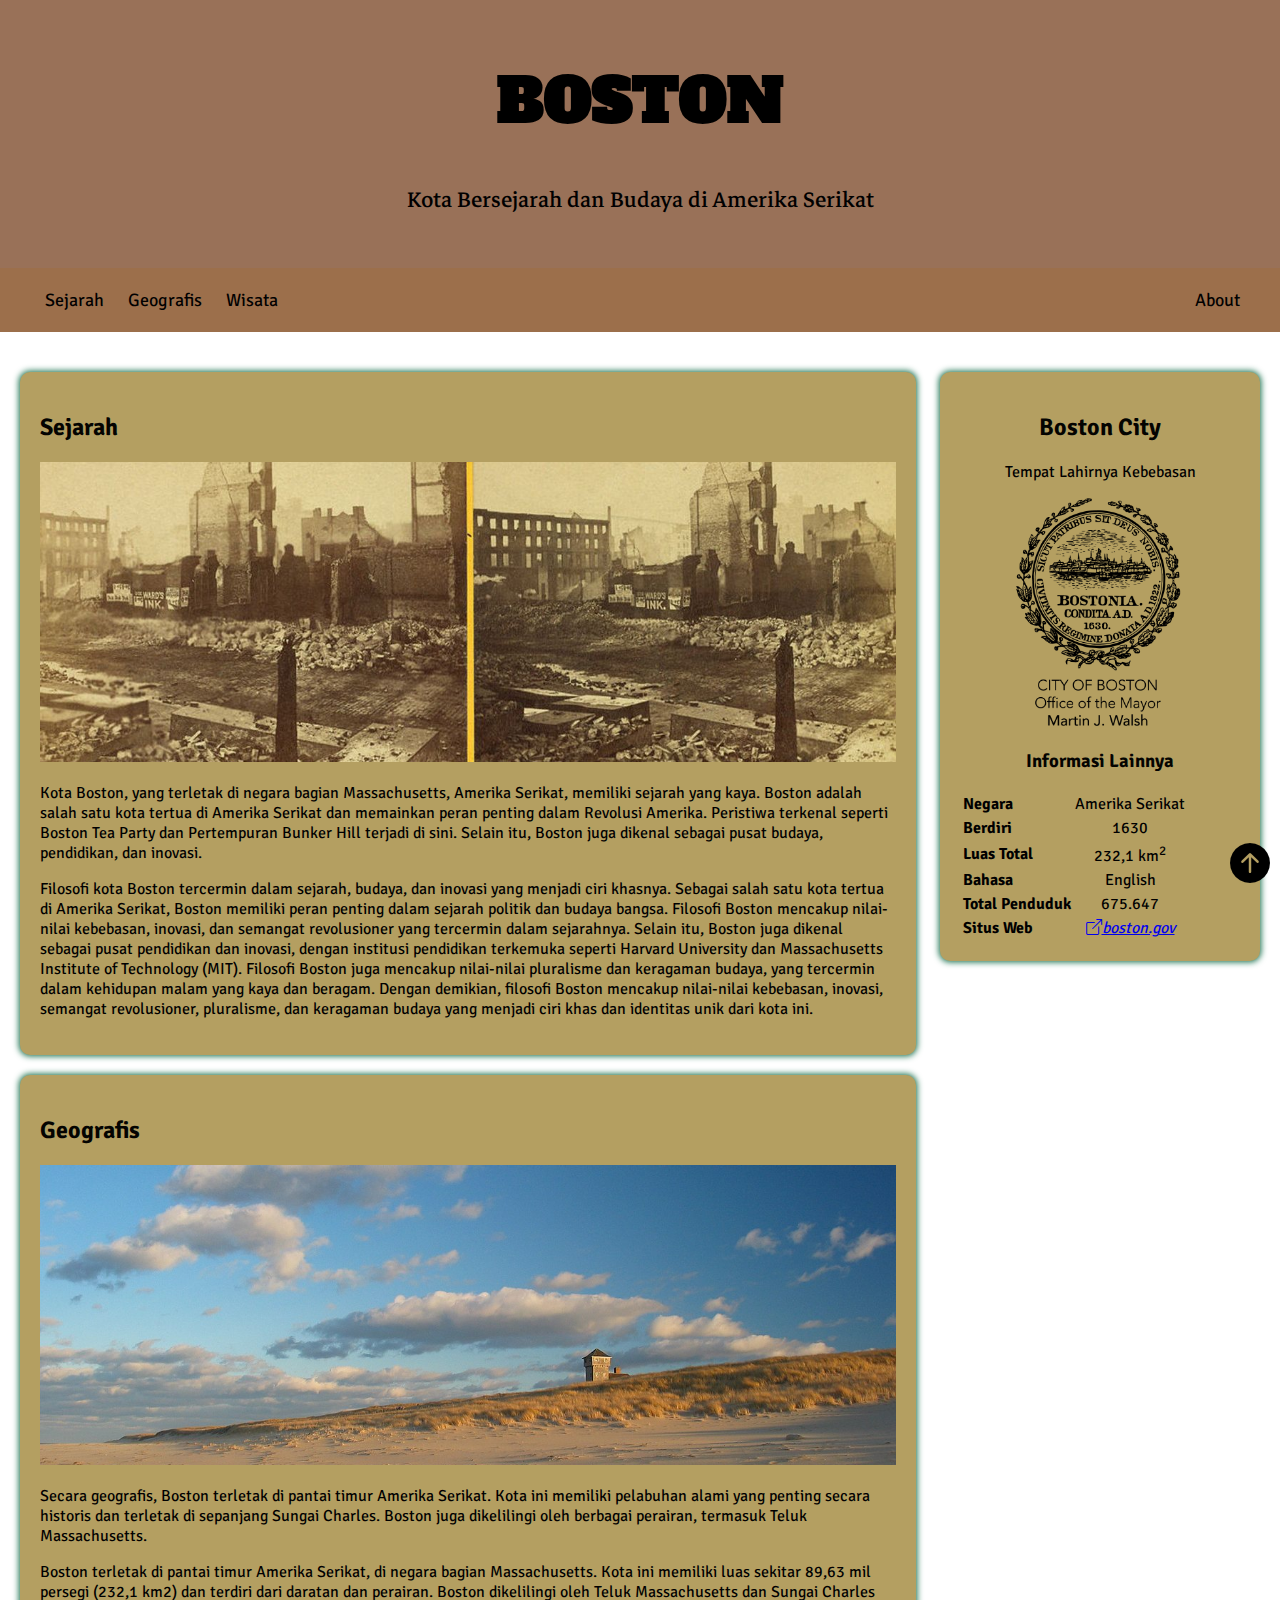
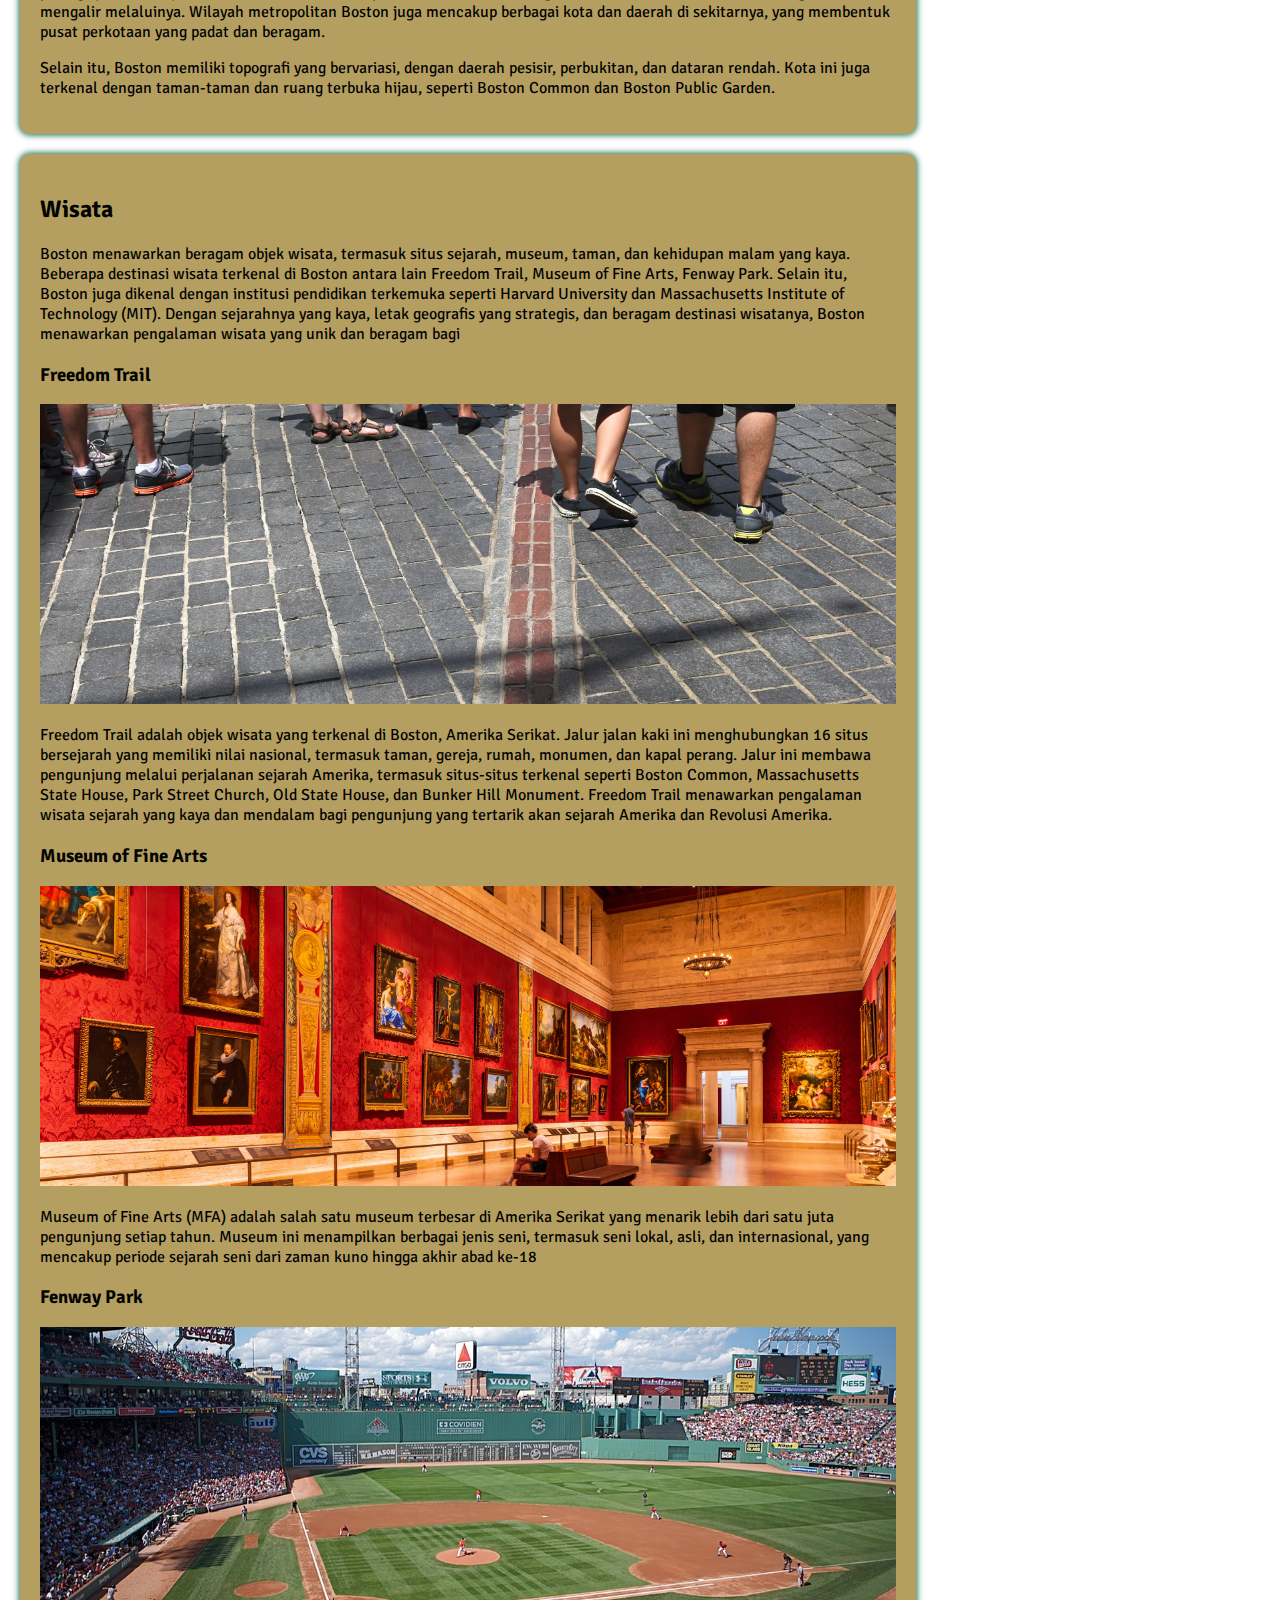
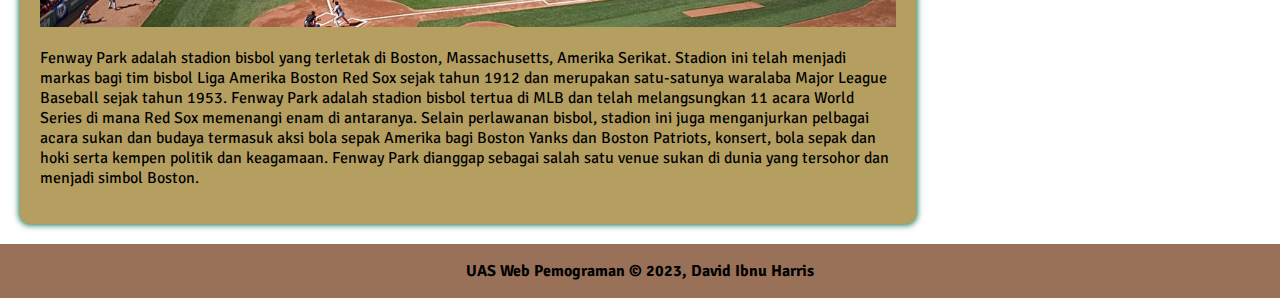
<file: index.html>
<!DOCTYPE html>
<html>
  <head>
    <meta charset="utf-8" />
    <meta name="viewport" content="width=device-width, initial-scale=1.0" />
    <title>Boston</title>

    <!-- My Own Styles -->
    <link rel="stylesheet" href="assets/styles/style.css" />
    <link rel="stylesheet" href="https://cdn.jsdelivr.net/npm/bootstrap-icons@1.11.2/font/bootstrap-icons.min.css">
    <link rel="stylesheet" href="https://cdnjs.cloudflare.com/ajax/libs/font-awesome/5.15.1/css/all.min.css">
    <link rel="stylesheet" href="https://cdnjs.cloudflare.com/ajax/libs/font-awesome/4.7.0/css/font-awesome.min.css">
    
  </head>
  
  <body>
    <header>
      
      <div id="top"></div>
      <a href="#top" id="btn">
        <i class="bi bi-arrow-up-circle-fill"></i>
      </a>
      <div class="jumbotron">
        <h1>BOSTON</h1>
        <p class="judul">
          Kota Bersejarah dan Budaya di Amerika Serikat
        </p>
      </div>

      <nav>
        <ul>
          <li>
            <a href="#sejarah">Sejarah</a>
          </li>
          <li>
            <a href="#geografis">Geografis</a>
          </li>
          <li>
            <a href="#wisata">Wisata</a>
          </li>
          <li class="about">
            <a href="BIO 1.html">About</a>
          </li>
        </ul>
      </nav>
    </header>

    <main>
      <!-- Konten artikel -->
      <div id="content">
        <article id="sejarah" class="card">
          <h2>Sejarah</h2>
          <img src="assets/image/Sejarah.jpg" alt="sejarah" class="featured-image" />
          <p>
            Kota Boston, yang terletak di negara bagian Massachusetts, Amerika Serikat, memiliki sejarah yang kaya. 
            Boston adalah salah satu kota tertua di Amerika Serikat dan memainkan peran penting dalam Revolusi Amerika. 
            Peristiwa terkenal seperti Boston Tea Party dan Pertempuran Bunker Hill terjadi di sini. Selain itu, Boston 
            juga dikenal sebagai pusat budaya, pendidikan, dan inovasi.
          </p>

          <p>
            Filosofi kota Boston tercermin dalam sejarah, budaya, dan inovasi yang menjadi ciri khasnya. 
            Sebagai salah satu kota tertua di Amerika Serikat, Boston memiliki peran penting dalam sejarah 
            politik dan budaya bangsa. Filosofi Boston mencakup nilai-nilai kebebasan, inovasi, dan semangat 
            revolusioner yang tercermin dalam sejarahnya. Selain itu, Boston juga dikenal sebagai pusat pendidikan dan inovasi,
            dengan institusi pendidikan terkemuka seperti Harvard University dan Massachusetts Institute of Technology (MIT). 
            Filosofi Boston juga mencakup nilai-nilai pluralisme dan keragaman budaya, yang tercermin dalam kehidupan 
            malam yang kaya dan beragam. Dengan demikian, filosofi Boston mencakup nilai-nilai kebebasan, inovasi, 
            semangat revolusioner, pluralisme, dan keragaman budaya yang menjadi ciri khas dan identitas unik dari kota ini.
          </p>
          
        </article>

        <article id="geografis" class="card">
          <h2>Geografis</h2>
          <img src="assets/image/geografis5.jpg" alt="geografis" class="featured-image" />
          <p>
            Secara geografis, Boston terletak di pantai timur Amerika Serikat. Kota ini memiliki pelabuhan alami yang 
            penting secara historis dan terletak di sepanjang Sungai Charles. Boston juga dikelilingi oleh berbagai perairan, 
            termasuk Teluk Massachusetts.
          </p>

          <p>
            Boston terletak di pantai timur Amerika Serikat, di negara bagian Massachusetts. 
            Kota ini memiliki luas sekitar 89,63 mil persegi (232,1 km2) dan terdiri dari daratan dan perairan. 
            Boston dikelilingi oleh Teluk Massachusetts dan Sungai Charles mengalir melaluinya. 
            Wilayah metropolitan Boston juga mencakup berbagai kota dan daerah di sekitarnya, yang membentuk pusat 
            perkotaan yang padat dan beragam.
          </p>

          <p>
            Selain itu, Boston memiliki topografi yang bervariasi, dengan daerah pesisir, perbukitan, dan dataran rendah. 
            Kota ini juga terkenal dengan taman-taman dan ruang terbuka hijau, seperti Boston Common dan Boston Public Garden.
          </p>
        </article>

        <article id="wisata" class="card">
          <h2>Wisata</h2>
          <p>
            Boston menawarkan beragam objek wisata, termasuk situs sejarah, museum, taman, dan kehidupan malam yang kaya. 
            Beberapa destinasi wisata terkenal di Boston antara lain Freedom Trail, Museum of Fine Arts, Fenway Park. 
            Selain itu, Boston juga dikenal dengan institusi pendidikan terkemuka seperti 
            Harvard University dan Massachusetts Institute of Technology (MIT).
            Dengan sejarahnya yang kaya, letak geografis yang strategis, dan beragam destinasi wisatanya, Boston menawarkan 
            pengalaman wisata yang unik dan beragam bagi
          </p>

          <section>
            <h3>Freedom Trail</h3>
            <img src="assets/image/freedom Trail.webp" alt="farm house" class="featured-image" />
            <p>
              Freedom Trail adalah objek wisata yang terkenal di Boston, Amerika Serikat. 
              Jalur jalan kaki ini menghubungkan 16 situs bersejarah yang memiliki nilai nasional, termasuk taman, 
              gereja, rumah, monumen, dan kapal perang. Jalur ini membawa pengunjung melalui perjalanan sejarah Amerika, 
              termasuk situs-situs terkenal seperti Boston Common, Massachusetts State House, Park Street Church, 
              Old State House, dan Bunker Hill Monument. Freedom Trail menawarkan pengalaman wisata sejarah yang kaya dan 
              mendalam bagi pengunjung yang tertarik akan sejarah Amerika dan Revolusi Amerika.
            </p>
          </section>

          <section>
            <h3>Museum of Fine Arts</h3>
            <img src="assets/image/Museum of Fine Arts.webp" alt="bosscha" class="featured-image" />
            <p>
              Museum of Fine Arts (MFA) adalah salah satu museum terbesar di Amerika Serikat yang menarik lebih dari 
              satu juta pengunjung setiap tahun. Museum ini menampilkan berbagai jenis seni, termasuk seni lokal, 
              asli, dan internasional, yang mencakup periode sejarah seni dari zaman kuno hingga akhir abad ke-18
            </p>
          </section>

          <section>
            <h3>Fenway Park</h3>
            <img src="assets/image/Fenway_from_Legend's_Box.jpg" alt="bosscha" class="featured-image" />
            <p>
              Fenway Park adalah stadion bisbol yang terletak di Boston, Massachusetts, Amerika Serikat. 
              Stadion ini telah menjadi markas bagi tim bisbol Liga Amerika Boston Red Sox sejak tahun 1912 dan 
              merupakan satu-satunya waralaba Major League Baseball sejak tahun 1953. Fenway Park adalah stadion 
              bisbol tertua di MLB dan telah melangsungkan 11 acara World Series di mana Red Sox memenangi enam di antaranya. 
              Selain perlawanan bisbol, stadion ini juga menganjurkan pelbagai acara sukan dan budaya termasuk aksi 
              bola sepak Amerika bagi Boston Yanks dan Boston Patriots, konsert, bola sepak dan hoki serta kempen politik 
              dan keagamaan. Fenway Park dianggap sebagai salah satu venue sukan di dunia yang tersohor dan menjadi simbol Boston.
            </p>
          </section>
        </article>
      </div>

      <!-- Aside 1 -->
      <aside>
        <article class="profile card">
          <header>
            <h2>Boston City</h2>
            <p>Tempat Lahirnya Kebebasan</p>
            <figure>
              <img src="assets/image/kisspng-east-boston-blanket-ywca-boston-decal-city-best-seal-5b3da1a656c4b0.0072201815307657343554.png" />
            </figure>
          </header>

          <section>
            <h3>Informasi Lainnya</h3>

            <table>
              <tr>
                <th>Negara</th>
                <td>Amerika Serikat</td>
              </tr>
              <tr>
                <th>Berdiri</th>
                <td>1630</td>
              </tr>
              <tr>
                <th>Luas Total</th>
                <td>232,1 km<sup>2</sup></td>
              </tr>
              <tr>
                <th>Bahasa</th>
                <td>English</td>
              </tr>
              <tr>
                <th>Total Penduduk</th>
                <td>675.647</td>
              </tr>
              <tr>
                <th>Situs Web</th>
                <td><a href="https://www.boston.gov/" target="_blank" onclick="window.open('https://www.boston.gov/')"><i class="bi bi-box-arrow-up-right">boston.gov</i></a></td>
              </tr>
            </table>
          </section>
        </article>
      </aside>
    </main>
    <footer>
      <p>UAS Web Pemograman &#169; 2023, David Ibnu Harris</p>
    </footer>
  </body>
</html>
</file>
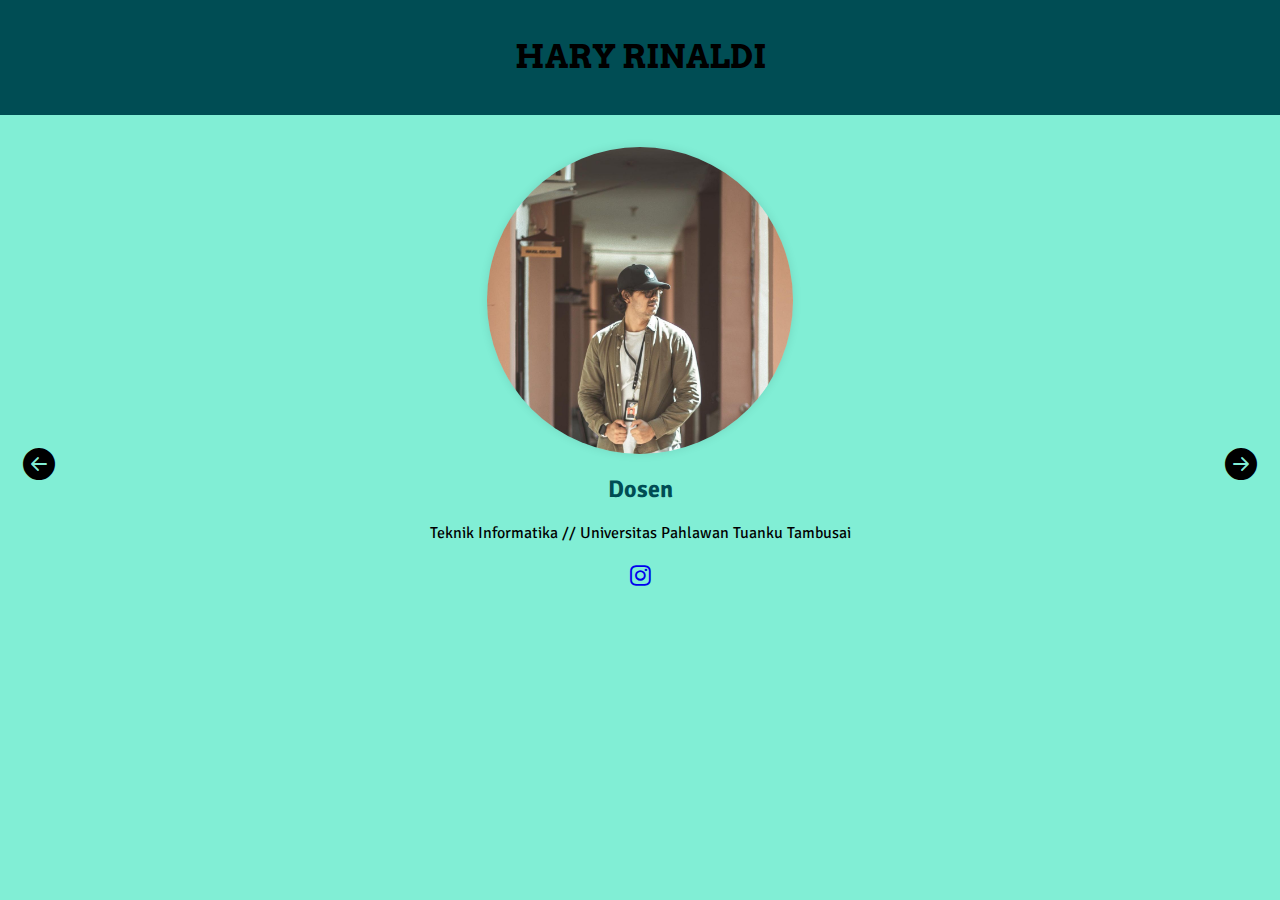
<file: BIO 1.html>
<!DOCTYPE html>
<html lang="en">
<head>
    <title>Data 1</title>
    <link rel="stylesheet" href="https://cdn.jsdelivr.net/npm/bootstrap-icons@1.11.2/font/bootstrap-icons.min.css">
    <link rel="stylesheet" href="https://cdnjs.cloudflare.com/ajax/libs/font-awesome/4.7.0/css/font-awesome.min.css">
  <style>
    @import url("https://cdn.jsdelivr.net/npm/bootstrap-icons@1.11.2/font/bootstrap-icons.min.css");
    @import url('https://fonts.googleapis.com/css2?family=Signika+Negative:wght@400;700&display=swap');
    @import url('https://fonts.googleapis.com/css2?family=Arvo:ital,wght@1,700&display=swap');
    body {
      font-family: Arial, sans-serif;
      background-color: rgba(21, 224, 177, 0.539);
      margin: 0;
      padding: 0;
    }
    header {
      background-color: #004d54;
      color: #fff;
      text-align: center;
      padding: 1rem 0;
      font-family: 'Arvo', serif;
    }
    section {
      margin: 2rem;
      position: static;
    }

    h1{
        color: #000000;
      }

    h2 {
      color: #004d54;
    }

    figcaption {
        text-align: center;
        font-family: 'Signika Negative', sans-serif;
    }

    /* Gambar */
    img {
      max-width: 27%;
      height: auto;
      display: block;
      margin: 1rem auto;
      border-radius: 50%;
      box-shadow: 0 0 10px rgba(0, 0, 0, 0.1);
    }
    img:hover {
      transform: scale(1.1);
    }

    /* Button */
    .button-container {
      position: absolute;
      top: 50%;
      right: 0;
      transform: translate(0, -8%);
    }
    .button {
      color: #000000;
      padding: 0.1rem 0.2rem;
      border: none;
      margin: 20px;
      cursor: pointer;
      font-size: xx-large;
      border-radius: 50%;
      transition: background-color 0.3s ease-in-out;
    }
    .button-left {
      position: absolute;
      top: 50%;
      left: 0;
      transform: translate(0, -8%);
    }

    .button-container:hover {
      transform: scale(1.0);
      
    }
    
    .button-left:hover {
      transform: scale(1.0);
      animation:forwards;
    }

    /* Social */
    #Social {
      display: inline;
      text-decoration: none;
      position: static;
      font-size: x-large;
    }

  </style>
</head>
<body>
  <header>
    <h1>HARY RINALDI</h1>
  </header>
  <section>
    <figure>
    <img src="img/Dosen.jpg" alt="Foto Profil">
    <figcaption><h2>Dosen</h2></figcaption>
    <figcaption>Teknik Informatika // Universitas Pahlawan Tuanku Tambusai</figcaption><br>
    <figcaption>
      <div id="Social">
      <a href="https://www.instagram.com/hrynaldi12" class="icon instagram" target="_blank" rel="noopener noreferrer"><i class="fa">&#xf16d;</i></a>
      </div>
    </figcaption>
    </figure>
  </section>
  <section>
    <div class="button-container">
      <a class="button" href="BIO 2.html"><i class="bi bi-arrow-right-circle-fill"></i></a>
    </div>
    <div class="button-left">
        <a class="button" href="index.html"><i class="bi bi-arrow-left-circle-fill"></i></a>
      </div>
  </section>
</body>
</html>
</file>
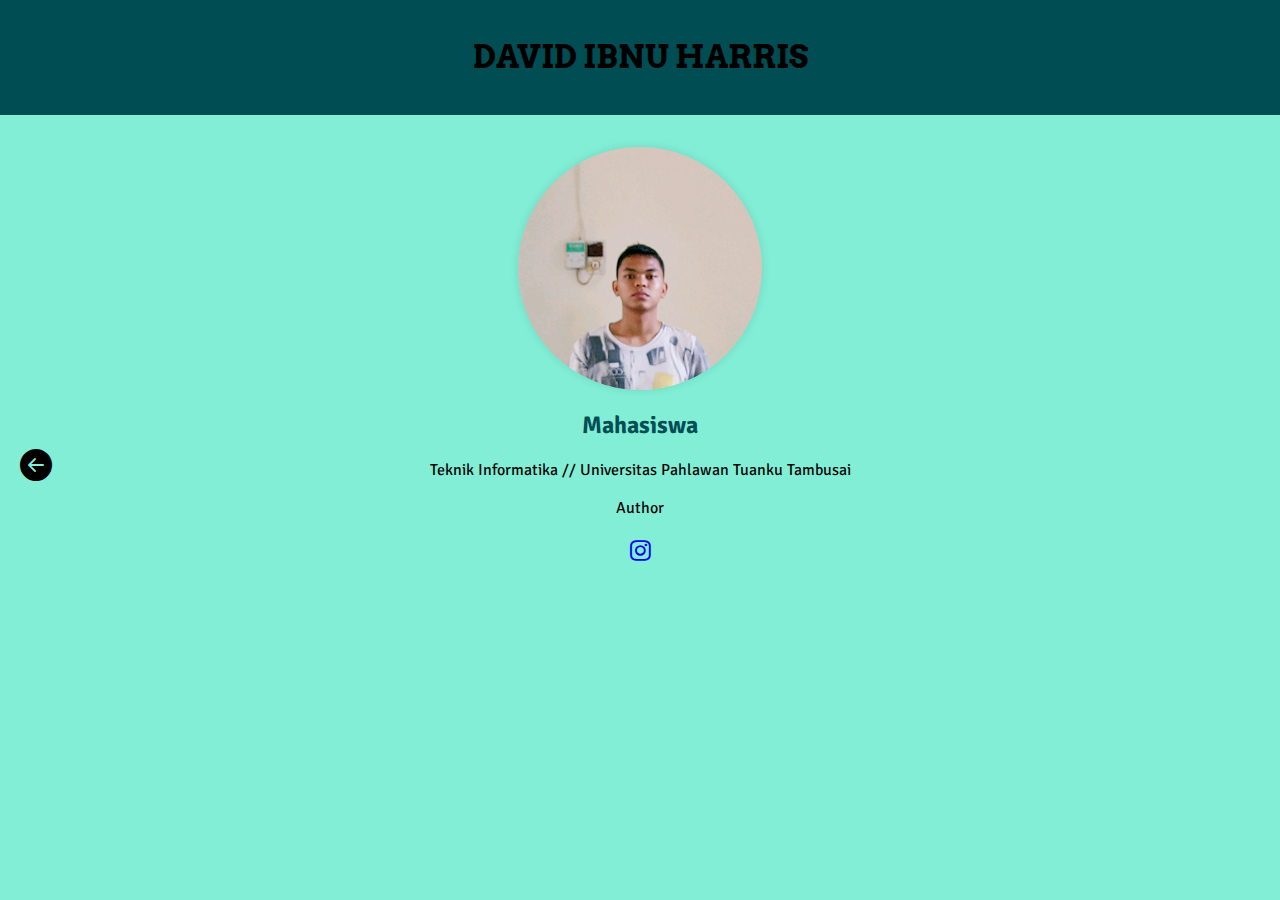
<file: BIO 2.html>
<!DOCTYPE html>
<html lang="en">
<head>
    <title>Data 2</title>
    <link rel="stylesheet" href="https://cdn.jsdelivr.net/npm/bootstrap-icons@1.11.2/font/bootstrap-icons.min.css">
    <link rel="stylesheet" href="https://cdnjs.cloudflare.com/ajax/libs/font-awesome/4.7.0/css/font-awesome.min.css">
    <style>
      @import url("https://cdn.jsdelivr.net/npm/bootstrap-icons@1.11.2/font/bootstrap-icons.min.css");
      @import url('https://fonts.googleapis.com/css2?family=Signika+Negative:wght@400;700&display=swap');
      @import url('https://fonts.googleapis.com/css2?family=Arvo:ital,wght@1,700&display=swap');
      body {
        font-family: Arial, sans-serif;
        margin: 0;
        padding: 0;
        background-color: rgba(21, 224, 177, 0.539);
      }
      header {
        background-color: #004d54;
        color: #fff;
        text-align: center;
        padding: 1rem 0;
        font-family: 'Arvo', serif;
      }
      section {
        margin: 2rem;
        position: static;
      }

      h1{
        color: #000000;
      }
      
      h2 {
        color: #004d54;
      }

      figcaption {
          text-align: center;
          font-family: 'Signika Negative', sans-serif;
      }

      /* Gambar */
      img {
        max-width: 27%;
        height: auto;
        display: block;
        margin: 1rem auto;
        border-radius: 50%;
        box-shadow: 0 0 10px rgba(0, 0, 0, 0.1);
      }
      img:hover {
        transform: scale(1.1);
      }

      /* Button */
      .button {
        color: #000000;
        padding: 0.1rem 0.2srem;
        border: none;
        margin: 20px;
        cursor: pointer;
        font-size: xx-large;
        border-radius: 50%;
      }
      .button-left {
        display: inline;
        position: absolute;
        top: 50%;
        left: 0;
        transform: translate(0, -5%);
      }
    
    .button-left:hover {
      transform: scale(1.0);
    }

      /* Social */
      #Social {
            display: inline;
            text-decoration: none;
            position: static;
            font-size: x-large;
          }
    </style>
</head>
<body>
  <header>
    <h1>DAVID IBNU HARRIS</h1>
  </header>
  <section>
    <figure>
    <img src="img/Data 2.png" alt="Foto Profil">
    <figcaption><h2>Mahasiswa</h2></figcaption>
    <figcaption>Teknik Informatika // Universitas Pahlawan Tuanku Tambusai</figcaption><br>
    <figcaption>Author</figcaption><br>
    <figcaption>
      <div id="Social">
      <a href="https://www.instagram.com/davharrs_" class="icon instagram" target="_blank" rel="noopener noreferrer"><i class="fa">&#xf16d;</i></a>
      </div>
    </figcaption>
    </figure>
  </section>
  <section>
    <div class="button-left">
        <a class="button" href="BIO 1.html"><i class="bi bi-arrow-left-circle-fill" ></i></a>
      </div>
  </section>
</body>
</html>
</file>
<file: assets/styles/style.css>
@import url('https://fonts.googleapis.com/css2?family=Signika+Negative:wght@400;700&display=swap');
@import url("https://cdn.jsdelivr.net/npm/bootstrap-icons@1.11.2/font/bootstrap-icons.min.css");
@import url('https://fonts.googleapis.com/css2?family=Alfa+Slab+One&display=swap');
@import url('https://fonts.googleapis.com/css2?family=Markazi+Text:wght@600&display=swap');
html {
  scroll-behavior: smooth;
}
* {
  box-sizing: border-box;
}
body {
  font-family: 'Signika Negative', sans-serif;

  margin: 0;
  padding: 0;
}

.profile header {
  text-align: center;
}

h2,
h3 {
  color: #040401;
}

h1 {
  color: rgb(0, 0, 0);
  font-family: 'Alfa Slab One', serif;
}

header {
  display: inline;
}

main {
  padding: 20px;
  text-align: left;
  overflow: auto;
  display: flex;
  gap: 1.5rem;
}

#content {
  flex: 5;
  display: flex;
  flex-flow: column nowrap;
}
 
aside {
  flex: 1;
  text-align: center;
}

.card {
  -webkit-box-shadow: 0px 0px 6px 1px rgba(16,107,71,1);
  -moz-box-shadow: 0px 0px 6px 1px rgba(16,107,71,1);
  box-shadow: 0px 0px 6px 1px rgba(16,107,71,1);

  padding: 20px;
  margin-top: 20px;
  border-radius: 10px;
  background-color: #b49f61;
}

.judul {
  color: black;
  font-family: 'Markazi Text', serif;
}
footer {
  padding: 1px;
  color: black;
  background-color:#997158;

  text-align: center;
  font-weight: bold;
}

.jumbotron {
  font-size: 30px;
  padding: 20px;
  background-color:#997158;
  text-align: center;
  color: white;
  background-size: cover;
  background-position: center;
}

/* Navigasi */
nav a {
  font-size: 18px;

  font-weight: 400;
  text-decoration: none;
  color:rgb(0, 0, 0);
}

nav li {
  display: inline;
  list-style-type: none;
  margin-right: 20px;
}

nav {
  background-color:#9c6f4b;
  padding: 5px;
 
  position: sticky;
  top: 0;
}

nav a:hover {
 font-weight: bolder;
}

/* Image */
.featured-image {
  width: 100%;
  max-height: 300px;

  object-fit: cover;
  object-position: center;
}

.profile img {
  width: 200px;
}

/* Table */
table {
  text-align: left;
}

td {
  text-align: center;
}

/* Button */
#top {
  position: absolute;
  top: 0;
  left: 0;
  width: 100%;
  height: 100%;
  overflow: hidden;
}

#btn {
  display:  inline-flex;
  position: fixed;
  bottom: 10px;
  right: 10px;
  z-index: 99;
  color: rgb(0, 0, 0);
  cursor: pointer;
  border-radius: 55%;
  
}

#btn i {
  font-size: 40px;
}

#btn:hover {
  transform: scale(1.1);
}

/* About */
.about {
  display: inline; 
  position: absolute;
  right: 20px;
}

@media screen and (max-width: 1000px) {
  #content, aside {
    width: 100%;
    padding: 0;
  }
}

@media screen and (max-width: 1200px) {
  main {
    flex-flow: column nowrap;
  }
 
  main aside {
    align-self: center;
  }
}

@media screen and (max-width: 768px) {
  nav ul {
    justify-content: center;
  }
 
  main aside {
    align-self: stretch;
  }
}
</file>
